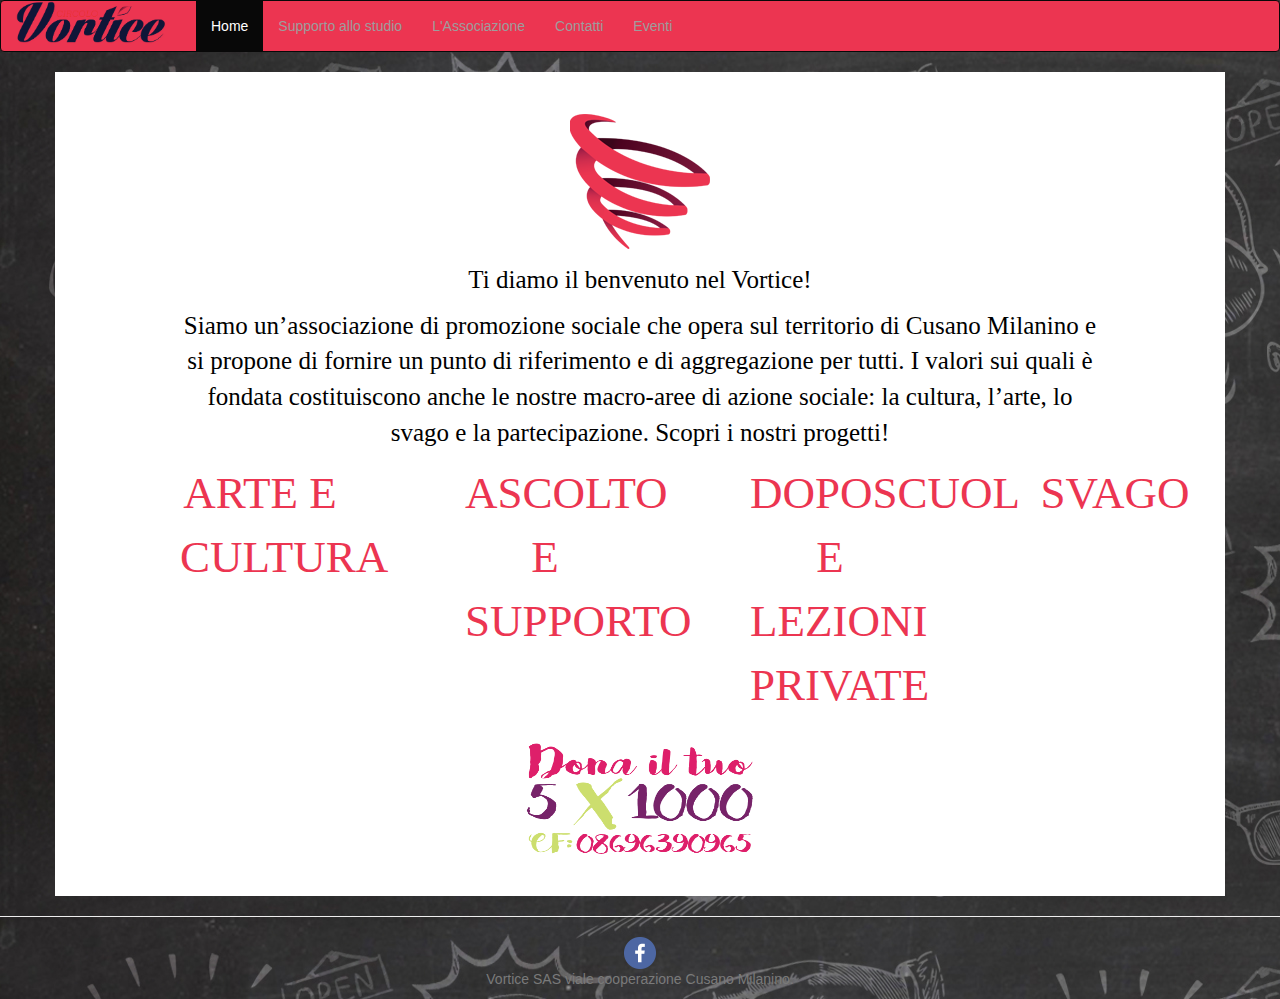
<file: index.html>
<!DOCTYPE html>
<html lang="en">
<head>
<meta charset="utf-8">
<meta http-equiv="X-UA-Compatible" content="IE=edge">
<meta name="viewport" content="width=device-width, initial-scale=1">

<title>VORTICE A.P.S.</title>

<!-- Bootstrap -->
<link rel="stylesheet" href="css/bootstrap.css">
<style type="text/css">
body {
	background-color: #343434;
	background-image: url(images/TEXTURE%20sfondo.jpg);
}
body,td,th {
	font-style: normal;
}
</style>

<script>var __adobewebfontsappname__="dreamweaver"</script>
<script src="js/alexbrush.js" type="text/javascript"></script>

</head>
<body>

<nav class="navbar navbar-default navbar-inverse">
  <div class="container-fluid"> 
    <!-- Brand and toggle get grouped for better mobile display -->
    <div class="navbar-header">
      <button type="button" class="navbar-toggle collapsed" data-toggle="collapse" data-target="#bs-example-navbar-collapse-1"> <span class="sr-only">Toggle navigation</span> <span class="icon-bar"></span> <span class="icon-bar"></span> <span class="icon-bar"></span> </button>
    <img src="images/NAME simple.png" alt="Placeholder image" width="150" height="2" class="img-rounded img-responsive"></div>
    
    <!-- Collect the nav links, forms, and other content for toggling -->
    <div class="collapse navbar-collapse" id="bs-example-navbar-collapse-1">
      <ul class="nav navbar-nav">
      <li><a href="#"></a> </li>
        <li class="active"> <a href="#">Home<span class="sr-only">(current)</span></a> </li>
        <li> </li>
        <li><a href="supportoallostudio.html">Supporto allo studio</a> </li>
        <li><a href="l'associazione.html">L'Associazione</a> </li>
        <li><a href="contatti.html">Contatti</a> </li>
         <li><a href="Eventi.html">Eventi</a> </li>
        </ul>
    </div>
    <!-- /.navbar-collapse --> 
  </div>
  <!-- /.container-fluid --> 
</nav>
<div class="container">
  <div class="row">
    <div class="col-lg-12">
       <br>
      <div id="banner" class="pie">
<h1 class="text-center">
  <img src="images/VORTICE simple.png" alt="150x150" width="7" height="5" style="width: 140px; height: 140px;" data-holder-rendered="true"/>
  <div class="container "></div>
        
    <div class="row"> </div></h1>
        <p class="col-md-10 col-md-offset-1"><span style="color: #000000">Ti diamo il benvenuto nel Vortice! </span></p>
<p class="col-md-10 col-md-offset-1"><span style="color: #000000">
Siamo un’associazione di promozione sociale che opera sul territorio di Cusano Milanino e si propone di fornire un punto di riferimento e di aggregazione per tutti.

I valori sui quali è fondata costituiscono anche le nostre macro-aree di azione sociale: la cultura, l’arte, lo svago e la partecipazione.

Scopri i nostri progetti!
<!--E se hai una domanda da porci qui sotto trovi la sezione per scriverci subito! --></span></p> 

         <a href="arteecultura.html">
         <p class="col-md-offset-1 col-md-2" style="color: #EC3551"> <strong style="font-family: amatic-sc; font-style: normal; font-weight: 400; font-size: 45px;"> ARTE E CULTURA </strong></p>
         </a>
         <a href="areaascoltoesupporto.html">
         <p class="col-md-offset-1 col-md-2"> <span style="color: #EC3551"> <strong style="font-family: amatic-sc; font-size: 45px; font-style: normal; font-weight: 400;"> ASCOLTO E SUPPORTO </strong></span></p>
         </a>
          <a href="supportoallostudio.html">
         <p class="col-md-offset-1 col-md-2"> <span style="color: #EC3551"> <strong style="font-family: amatic-sc; font-size: 45px; font-style: normal; font-weight: 400;"> DOPOSCUOLA E LEZIONI PRIVATE</strong></span></p>
         </a>
        <a href="svago.html">
        <p class="col-md-offset-1 col-md-2"> <span style="color: #EC3551"> <strong style="font-family: amatic-sc; font-size: 45px; font-style: normal; font-weight: 400;"> SVAGO </strong></span></p>
        </a> 
            <h1 class="text-center">
        <div class="container "></div>
        
    <div class="row"> </div></h1> <img src="images/5x1000.png" class="center-block" alt="150x150" width="248" height="118" style="width: px; height: ;" data-holder-rendered="true"> 
    <br>
    <br>
       </div>
    </div>
  </div>
</div>
<hr>
<!--
<section class="well">
  <h2 class="text-center">Contattaci</h2>
<hr>
  <div class="container">
    <div class="row">
      
      <div class="jumbotron col-md-11">
        <div class="row text-center">
          <div class="text-center col-xs-12 col-sm-12 col-md-12 col-lg-12">
            <h2></h2>
          </div>
          <div class="text-center col-lg-12">
            CONTACT FORM https://github.com/jonmbake/bootstrap3-contact-form >
            <form role="form" id="feedbackForm" class="text-center">
              <div class="form-group">
                <label for="name">Name</label>
                <input type="text" class="form-control" id="name" name="name" placeholder="Name">
                <span class="help-block" style="display: none;">Please enter your name.</span></div>
              <div class="form-group">
                <label for="email">E-Mail</label>
                <input type="email" class="form-control" id="email" name="email" placeholder="Email Address">
                <span class="help-block" style="display: none;">Please enter a valid e-mail address.</span></div>
              <div class="form-group">
                <label for="message">Message</label>
                <textarea rows="10" cols="100" class="form-control" id="message" name="message" placeholder="Message"></textarea>
                <span class="help-block" style="display: none;">Please enter a message.</span></div>
              <span class="help-block" style="display: none;">Please enter a the security code.</span>
              <button type="submit" id="feedbackSubmit" class="btn btn-primary btn-lg" style=" margin-top: 10px;"> Send</button>
            </form>
            <p>
              < END CONTACT FORM >
              
            </p>
            <p>&nbsp; </p>
          </div>
        </div>
      </div>
    </div>
  </div>
</section>
-->
<footer class="text-center">
<div id="container-bottom"><a href="https://www.facebook.com/circolovortice/timeline"><img src="images/facebook.png" width="32" height="32" alt=""/></a>
 <p>Vortice SAS viale cooperazione Cusano Milanino. </p>
   <foter/>
    
       
<script src="js/jquery-1.11.2.min.js" type="text/javascript"></script>
<script src="js/bootstrap.js" type="text/javascript"></script>
</div>
</footer>
</body>
</html>
</file>
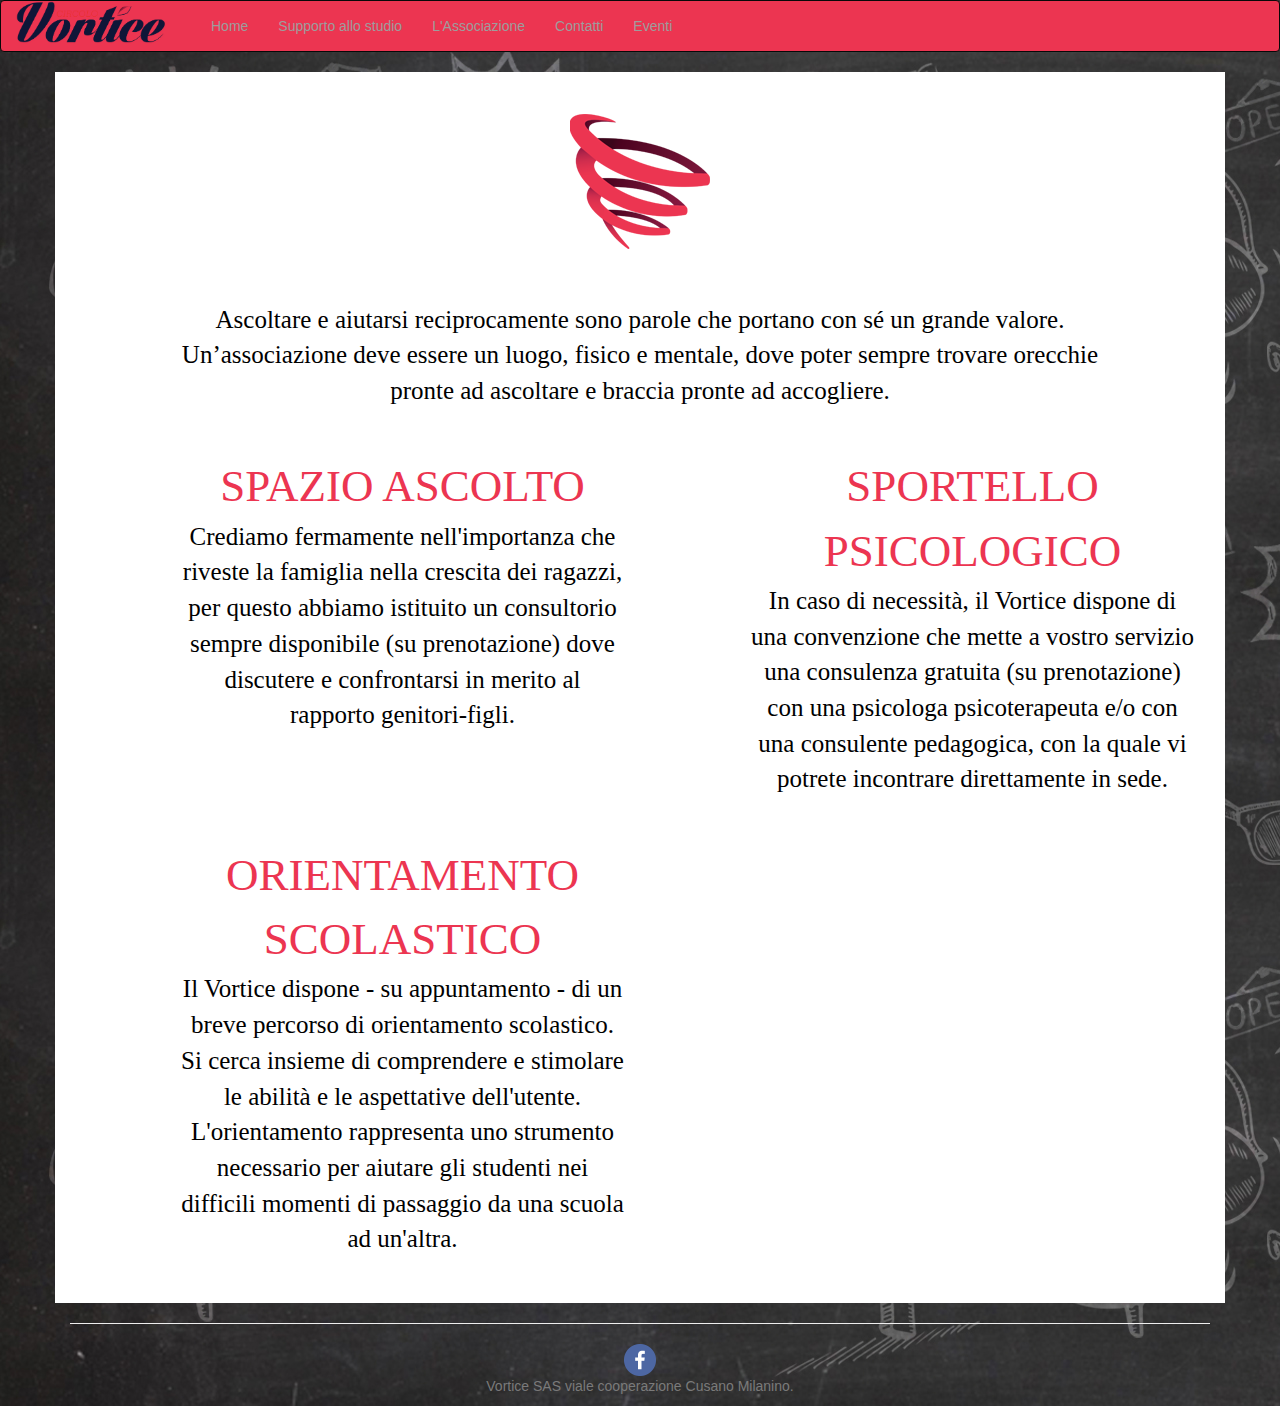
<file: areaascoltoesupporto.html>
<!DOCTYPE html>
<html lang="en">
<head>
<meta charset="utf-8">
<meta http-equiv="X-UA-Compatible" content="IE=edge">
<meta name="viewport" content="width=device-width, initial-scale=1">
<title>VORTICE A.P.S.</title>

<!-- Bootstrap -->
<link rel="stylesheet" href="css/bootstrap.css">
<style type="text/css">
body {
	background-color: #343434;
	background-image: url(images/TEXTURE%20sfondo.jpg);
}
body,td,th {
	font-style: normal;
}
</style>


<script>var __adobewebfontsappname__="dreamweaver"</script>
<script src="js/alexbrush.js" type="text/javascript"></script>

</head>
<body>

<nav class="navbar navbar-default navbar-inverse">
  <div class="container-fluid"> 
    <!-- Brand and toggle get grouped for better mobile display -->
    <div class="navbar-header">
      <button type="button" class="navbar-toggle collapsed" data-toggle="collapse" data-target="#bs-example-navbar-collapse-1"> <span class="sr-only">Toggle navigation</span> <span class="icon-bar"></span> <span class="icon-bar"></span> <span class="icon-bar"></span> </button>
    <img src="images/NAME simple.png" alt="Placeholder image" width="150" height="2" class="img-rounded img-responsive"></div>
    
    <!-- Collect the nav links, forms, and other content for toggling -->
    <div class="collapse navbar-collapse" id="bs-example-navbar-collapse-1">
      <ul class="nav navbar-nav">
      <li><a href="#"></a> </li>
        <li><a href="index.html">Home</a> </li>
        <li><a href="supportoallostudio.html">Supporto allo studio</a> </li>
        <li><a href="l'associazione.html">L'Associazione</a> </li>
        <li><a href="contatti.html">Contatti</a> </li>
         <li><a href="Eventi.html">Eventi</a> </li>
        </ul>
    </div>
    <!-- /.navbar-collapse --> 
  </div>
  <!-- /.container-fluid --> 
</nav>
<div class="container">
  <div class="row">
    <div class="col-lg-12">
  
      <div id="banner" class="pie"> 
           <br>
           <h1 class="text-center">
         <img src="images/VORTICE simple.png" alt="150x150" width="7" height="5" style="width: 140px; height: 140px;" data-holder-rendered="true">
        <div class="container "></div>
        <br>
       
    <div class="row"></div></h1>
    <p class="col-md-10 col-md-offset-1"><span style="color: #000000">
Ascoltare e aiutarsi reciprocamente sono parole che portano con sé un grande valore.
Un’associazione deve essere un luogo, fisico e mentale, dove poter sempre trovare
orecchie pronte ad ascoltare e braccia pronte ad accogliere.
<br>
<br>
 </span>
 </p>
    
      <p class="col-md-offset-1 col-md-5"> <span style="color: #EC3551"> <strong style="font-family: amatic-sc; font-size: 45px; font-style: normal; font-weight: 400;"> SPAZIO ASCOLTO</strong></span> <br>
Crediamo fermamente nell'importanza che riveste la famiglia nella crescita dei ragazzi, per questo abbiamo istituito un consultorio sempre disponibile (su prenotazione) dove discutere e confrontarsi in merito al rapporto genitori-figli.
<br>
<br>
 </p>
                  
        <p class="col-md-offset-1 col-md-5"> <span style="color: #EC3551"> <strong style="font-family: amatic-sc; font-size: 45px; font-style: normal; font-weight: 400;">SPORTELLO PSICOLOGICO</strong></span> <br>
In caso di necessità, il Vortice dispone di una convenzione che mette a vostro servizio una consulenza gratuita (su prenotazione) con una psicologa psicoterapeuta e/o con una consulente pedagogica, con la quale vi potrete incontrare direttamente in sede.
<br>
<br>
</p>
        <p class="col-md-5 col-md-offset-1"> <span style="color: #EC3551"> <strong style="font-family: amatic-sc; font-size: 45px; font-style: normal; font-weight: 400;">ORIENTAMENTO SCOLASTICO</strong></span> <br>
Il Vortice dispone - su appuntamento - di un breve percorso di orientamento scolastico. Si cerca insieme di comprendere e stimolare le abilità e le aspettative dell'utente. L'orientamento rappresenta uno strumento necessario per aiutare gli studenti nei difficili momenti di passaggio da una scuola ad un'altra.
<br>
<br>
</p>

  
<h2> </h2>              
    </div>
  </div>
</div>
<hr>
<footer class="text-center">
<div id="container-bottom"><a href="https://www.facebook.com/circolovortice/timeline"><img src="images/facebook.png" width="32" height="32" alt=""/></a>
<p>Vortice SAS viale cooperazione Cusano Milanino.</p>
   <foter/>
    
       
<script src="js/jquery-1.11.2.min.js" type="text/javascript"></script>
<script src="js/bootstrap.js" type="text/javascript"></script>
</div>
</footer>
</div>
</body>
</html>
</file>
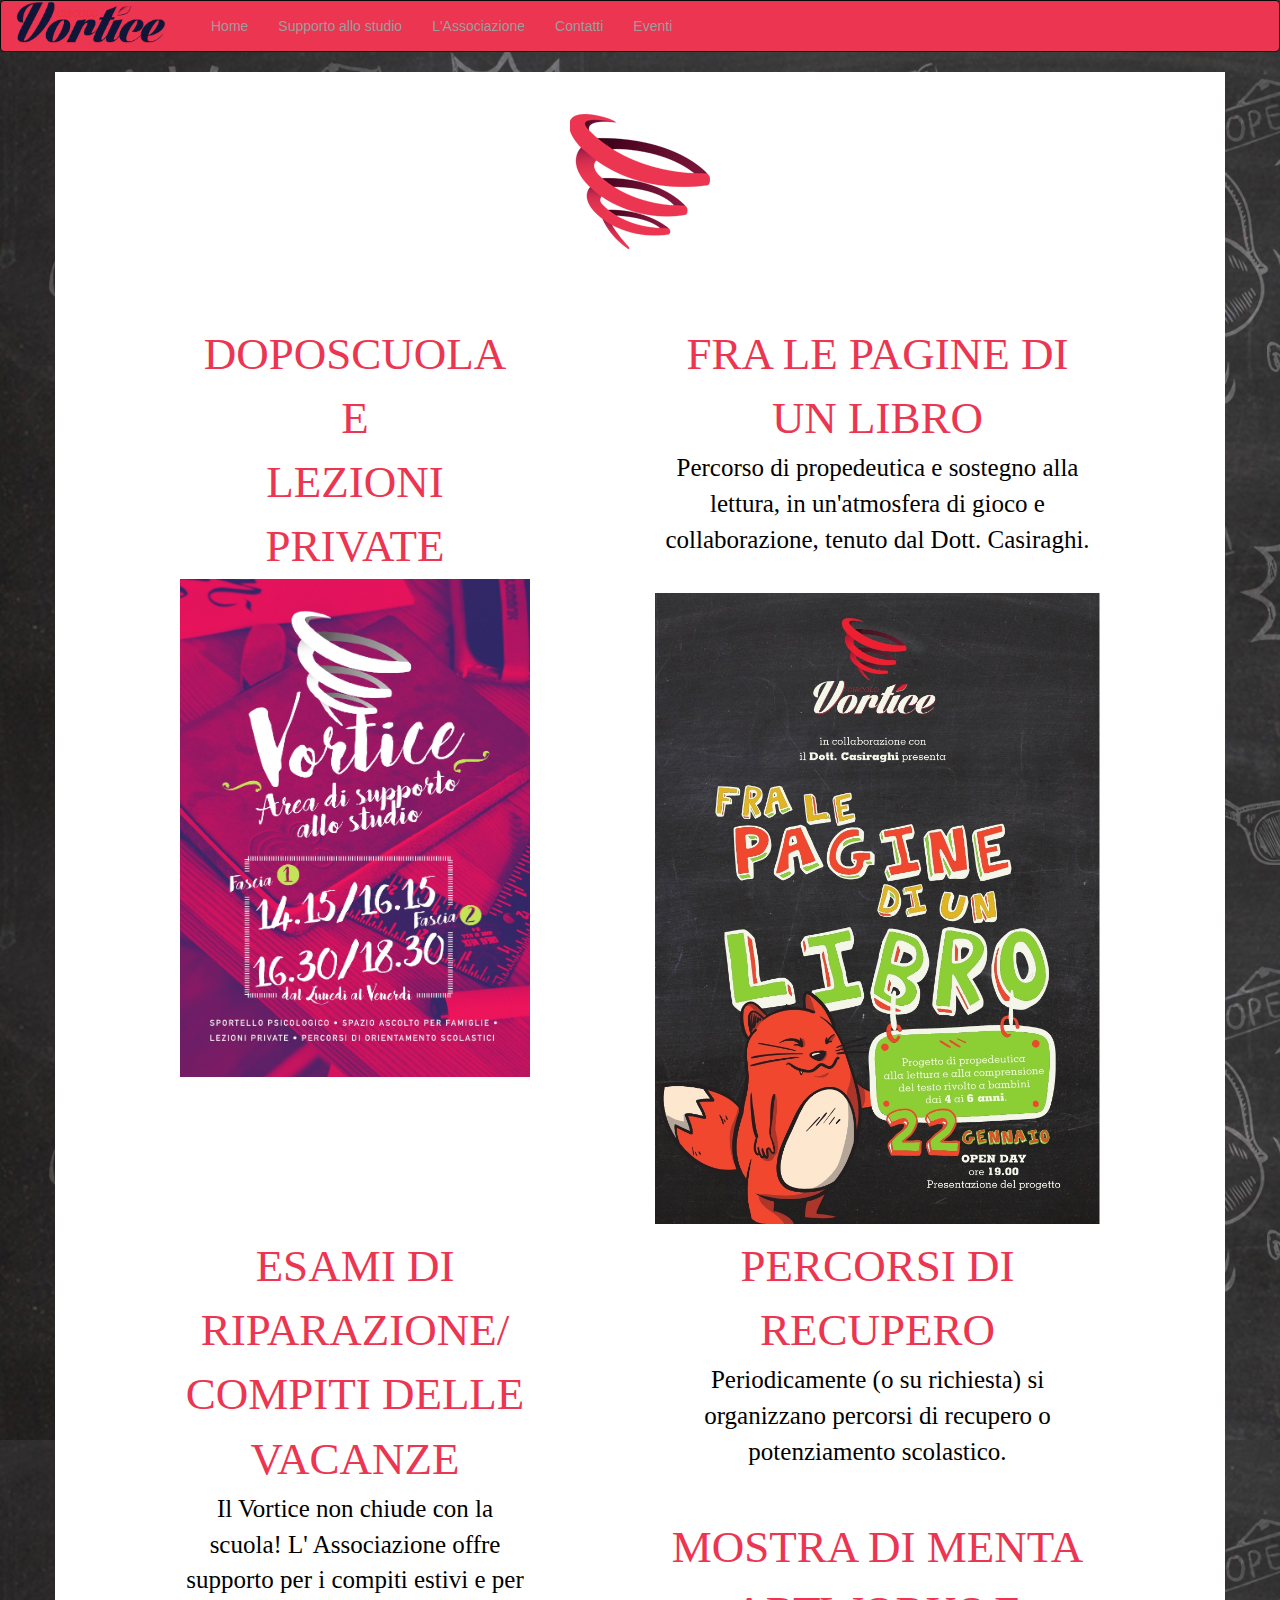
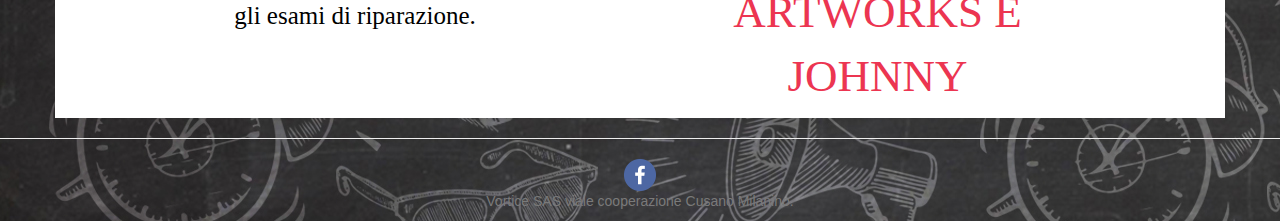
<file: arteecultura.html>
<!DOCTYPE html>
<html lang="en">
<head>
<meta charset="utf-8">
<meta http-equiv="X-UA-Compatible" content="IE=edge">
<meta name="viewport" content="width=device-width, initial-scale=1">
<title>VORTICE A.P.S.</title>

<!-- Bootstrap -->
<link rel="stylesheet" href="css/bootstrap.css">
<style type="text/css">
body {
	background-color: #343434;
	background-image: url(images/TEXTURE%20sfondo.jpg);
}
body,td,th {
	font-style: normal;
}
.flex {width: 100%}
</style>

<script>var __adobewebfontsappname__="dreamweaver"</script>
<script src="js/alexbrush.js" type="text/javascript"></script>

</head>
<body>

<nav class="navbar navbar-default navbar-inverse">
  <div class="container-fluid"> 
    <!-- Brand and toggle get grouped for better mobile display -->
    <div class="navbar-header">
      <button type="button" class="navbar-toggle collapsed" data-toggle="collapse" data-target="#bs-example-navbar-collapse-1"> <span class="sr-only">Toggle navigation</span> <span class="icon-bar"></span> <span class="icon-bar"></span> <span class="icon-bar"></span> </button>
    <img src="images/NAME simple.png" alt="Placeholder image" width="150" height="2" class="img-rounded img-responsive"></div>
    
    <!-- Collect the nav links, forms, and other content for toggling -->
    <div class="collapse navbar-collapse" id="bs-example-navbar-collapse-1">
      <ul class="nav navbar-nav">
      <li><a href="#"></a> </li>
        <li><a href="index.html">Home</a> </li>
        <li><a href="supportoallostudio.html">Supporto allo studio</a> </li>
        <li><a href="l'associazione.html">L'Associazione</a> </li>
        <li><a href="contatti.html">Contatti</a> </li>
         <li><a href="Eventi.html">Eventi</a> </li>
        </ul>
    </div>
    <!-- /.navbar-collapse --> 
  </div>
  <!-- /.container-fluid --> 
</nav>
<div class="container">
  <div class="row">
    <div class="col-lg-12">
      <br>
      <div id="banner" class="pie">
<h1 class="text-center">
  <img src="images/VORTICE simple.png" alt="150x150" width="7" height="5" style="width: 140px; height: 140px;" data-holder-rendered="true">
  <div class="container "></div>
        <br>
       
    <div class="row"></div></h1>   
       </div>
         <br>
         <a href="supportoallostudio.html">
         <p class="col-md-offset-1 col-md-4" style="color: #EC3551">  <strong style="font-family: amatic-sc; font-style: normal; font-weight: 400; font-size: 45px;"> DOPOSCUOLA <br> E <br>  LEZIONI PRIVATE
         </strong> 
         <img class="flex" img src="images/volantino vortice studio.png" alt="volantino vortice studio.png"  data-holder-rendered="true">
         </p>
         </a>
        <p class="col-md-offset-1 col-md-5"> <span style="color: #EC3551"> <strong style="font-family: amatic-sc; font-size: 45px; font-style: normal; font-weight: 400;"> FRA LE PAGINE DI UN LIBRO</strong></span> <br>
Percorso di propedeutica e sostegno alla lettura, in un'atmosfera di gioco e collaborazione, tenuto dal Dott. Casiraghi.
<br>
<br>
<img class="flex" img src="images/FRONTE VOLANTINO LIBRO1.jpg" alt="FRONTE VOLANTINO LIBRO1.jpg"  data-holder-rendered="true"> </p>
<br> 
<br>
         <p class="col-md-offset-1 col-md-4"> <span style="color: #EC3551"> <strong style="font-family: amatic-sc; font-size: 45px; font-style: normal; font-weight: 400;">ESAMI DI RIPARAZIONE/ COMPITI DELLE VACANZE</strong></span>
         <br>
         Il Vortice non chiude con la scuola! L' Associazione offre supporto per i compiti estivi e per gli esami di riparazione.
         </p>
         <p class="col-md-offset-1 col-md-5"><span style="color: #EC3551"> <strong style="font-family: amatic-sc; font-size: 45px; font-style: normal; font-weight: 400;">PERCORSI DI RECUPERO</strong></span>
         <br>
              Periodicamente (o su richiesta) si organizzano percorsi di recupero o potenziamento scolastico. 
         <br>
         <br>
         </p>
         <p class="col-md-5 col-md-offset-1"><span style="color: #EC3551"> <strong style="font-family: amatic-sc; font-size: 45px; font-style: normal; font-weight: 400;"> MOSTRA DI MENTA ARTWORKS E JOHNNY </strong></span></p>
        <h2> </h2>      
        
    </div>
  </div>
</div>
<hr>
<footer class="text-center">
<div id="container-bottom"><a href="https://www.facebook.com/circolovortice/timeline"><img src="images/facebook.png" width="32" height="32" alt=""/></a>
<p>Vortice SAS viale cooperazione Cusano Milanino.</p>
   <foter/>
    
       
<script src="js/jquery-1.11.2.min.js" type="text/javascript"></script>
<script src="js/bootstrap.js" type="text/javascript"></script>
</div>
</footer>
</body>
</html>
</file>
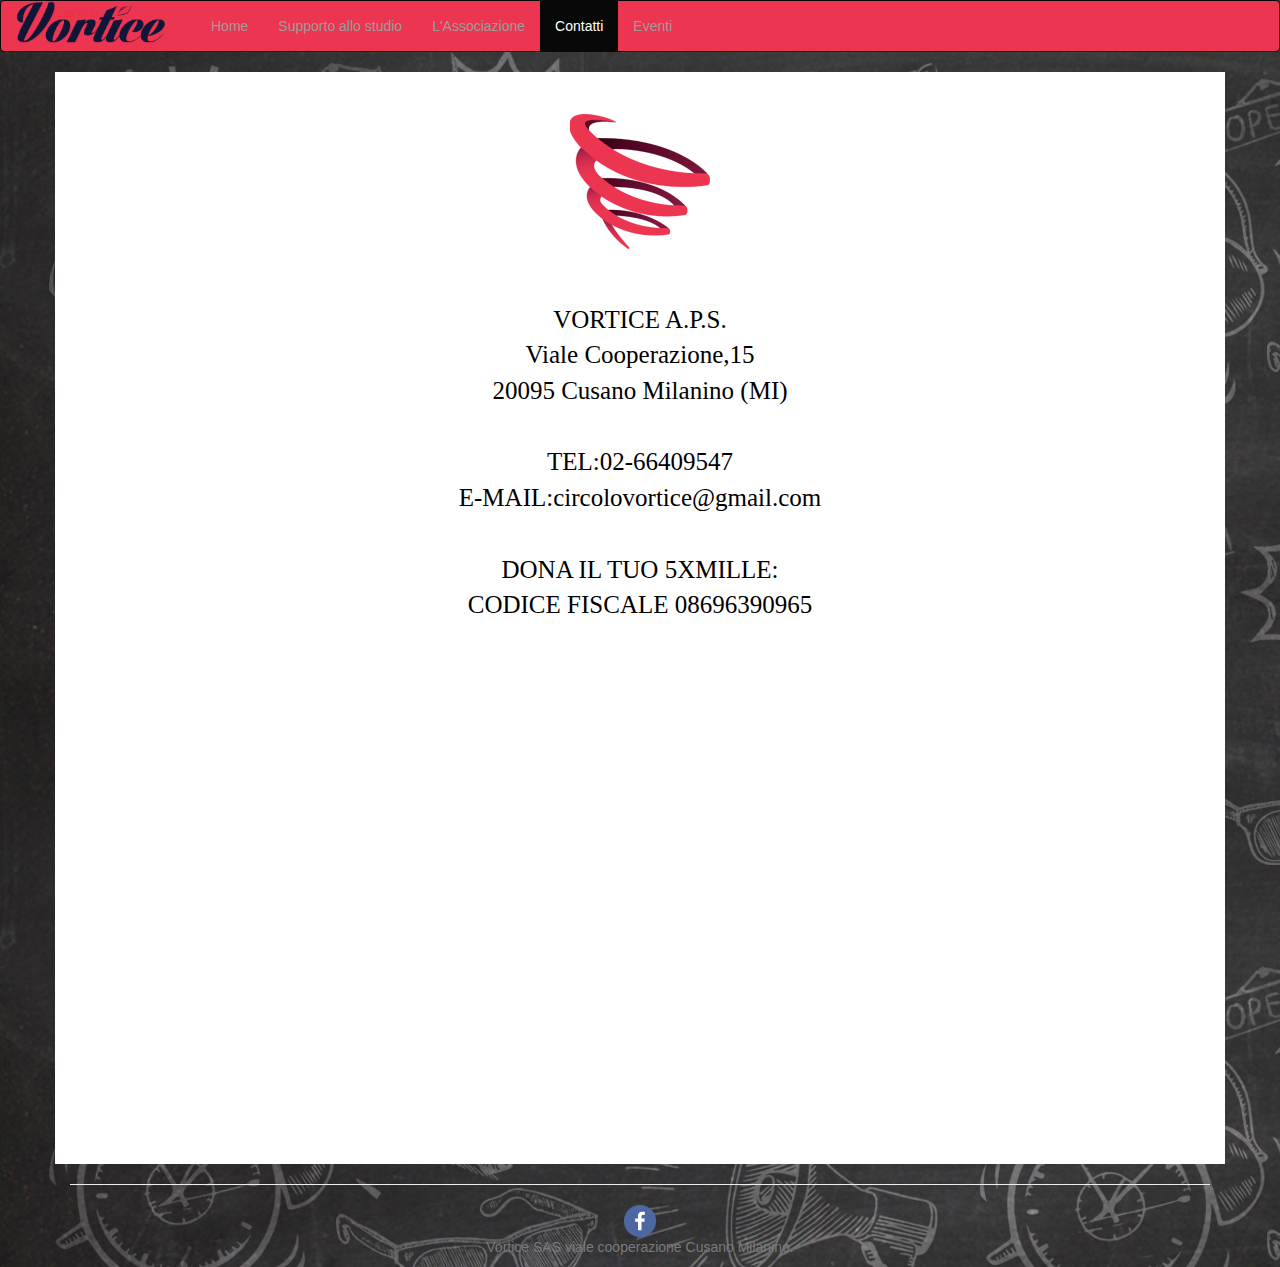
<file: contatti.html>
<!DOCTYPE html>
<html lang="en">
<head>
<meta charset="utf-8">
<meta http-equiv="X-UA-Compatible" content="IE=edge">
<meta name="viewport" content="width=device-width, initial-scale=1">

<title>VORTICE A.P.S.</title>

<!-- Bootstrap -->
<link rel="stylesheet" href="css/bootstrap.css">
<style type="text/css">
body {
	background-color: #343434;
	background-image: url(images/TEXTURE%20sfondo.jpg);
}
body,td,th {
	font-style: normal;
}
 .flex {width: 100%}
</style>

<!-- HTML5 shim and Respond.js for IE8 support of HTML5 elements and media queries -->
<!-- WARNING: Respond.js doesn't work if you view the page via file:// -->
<!--[if lt IE 9]>
      <script src="https://oss.maxcdn.com/html5shiv/3.7.2/html5shiv.min.js"></script>
      <script src="https://oss.maxcdn.com/respond/1.4.2/respond.min.js"></script>
    <![endif]-->
<!--The following script tag downloads a font from the Adobe Edge Web Fonts server for use within the web page. We recommend that you do not modify it.-->
<script>var __adobewebfontsappname__="dreamweaver"</script>
<script src="js/alexbrush.js" type="text/javascript"></script>

</head>
<body>

<nav class="navbar navbar-default navbar-inverse">
  <div class="container-fluid"> 
    <!-- Brand and toggle get grouped for better mobile display -->
    <div class="navbar-header">
      <button type="button" class="navbar-toggle collapsed" data-toggle="collapse" data-target="#bs-example-navbar-collapse-1"> <span class="sr-only">Toggle navigation</span> <span class="icon-bar"></span> <span class="icon-bar"></span> <span class="icon-bar"></span> </button>
    <img src="images/NAME simple.png" alt="Placeholder image" width="150" height="2" class="img-rounded img-responsive"></div>
    
    <!-- Collect the nav links, forms, and other content for toggling -->
    <div class="collapse navbar-collapse" id="bs-example-navbar-collapse-1">
      <ul class="nav navbar-nav">
      <li><a href="#"></a> </li>
        <li><a href="index.html">Home</a> </li>
        <li><a href="supportoallostudio.html">Supporto allo studio</a> </li>
        <li><a href="l'associazione.html">L'Associazione</a> </li>
        <li class="active"> <a href="#">Contatti<span class="sr-only">(current)</span></a> </li>
        <li> </li>
        <li><a href="Eventi.html">Eventi</a> </li>
        </ul>
    </div>
    <!-- /.navbar-collapse --> 
  </div>
  <!-- /.container-fluid --> 
</nav>
<div class="container">
  <div class="row">
    <div class="col-lg-12">
  
      <div id="banner" class="pie">
    <br>
    <h1 class="text-center">
  <img src="images/VORTICE simple.png" alt="150x150" width="7" height="5" style="width: 140px; height: 140px;" data-holder-rendered="true">
  <div class="container "></div>
        <br>
       
    <div class="row"></div></h1>
    <p class="col-md-10 col-md-offset-1"><span style="color: #000000">
VORTICE A.P.S.<br>
Viale Cooperazione,15<br>
20095 Cusano Milanino (MI)<br>
<br>
TEL:02-66409547<br>
E-MAIL:circolovortice@gmail.com<br>
<br>
DONA IL TUO 5XMILLE:<br>
CODICE FISCALE 08696390965
<br>
<br>
<iframe class="flex" iframe src="https://www.google.com/maps/embed?pb=!1m18!1m12!1m3!1d2793.9222301360437!2d9.186355315468104!3d45.551889979102185!2m3!1f0!2f0!3f0!3m2!1i1024!2i768!4f13.1!3m3!1m2!1s0x4786bf6a9f9d95eb%3A0xecc0e91099827581!2sVortice+a.p.s.!5e0!3m2!1sit!2sit!4v1479662663962" width="600" height="450" frameborder="0" style="border:0" allowfullscreen></iframe>
<br>
<br>
</span>
 </p>
    
    
<h2> </h2>              
    </div>
  </div>
</div>
<hr>
<footer class="text-center">
<div id="container-bottom"><a href="https://www.facebook.com/circolovortice/timeline"><img src="images/facebook.png" width="32" height="32" alt=""/></a>
<p>Vortice SAS viale cooperazione Cusano Milanino.</p>
   <foter/>
    
       
<script src="js/jquery-1.11.2.min.js" type="text/javascript"></script>
<script src="js/bootstrap.js" type="text/javascript"></script>
</div>
</footer>
</div>
</body>
</html>
</file>
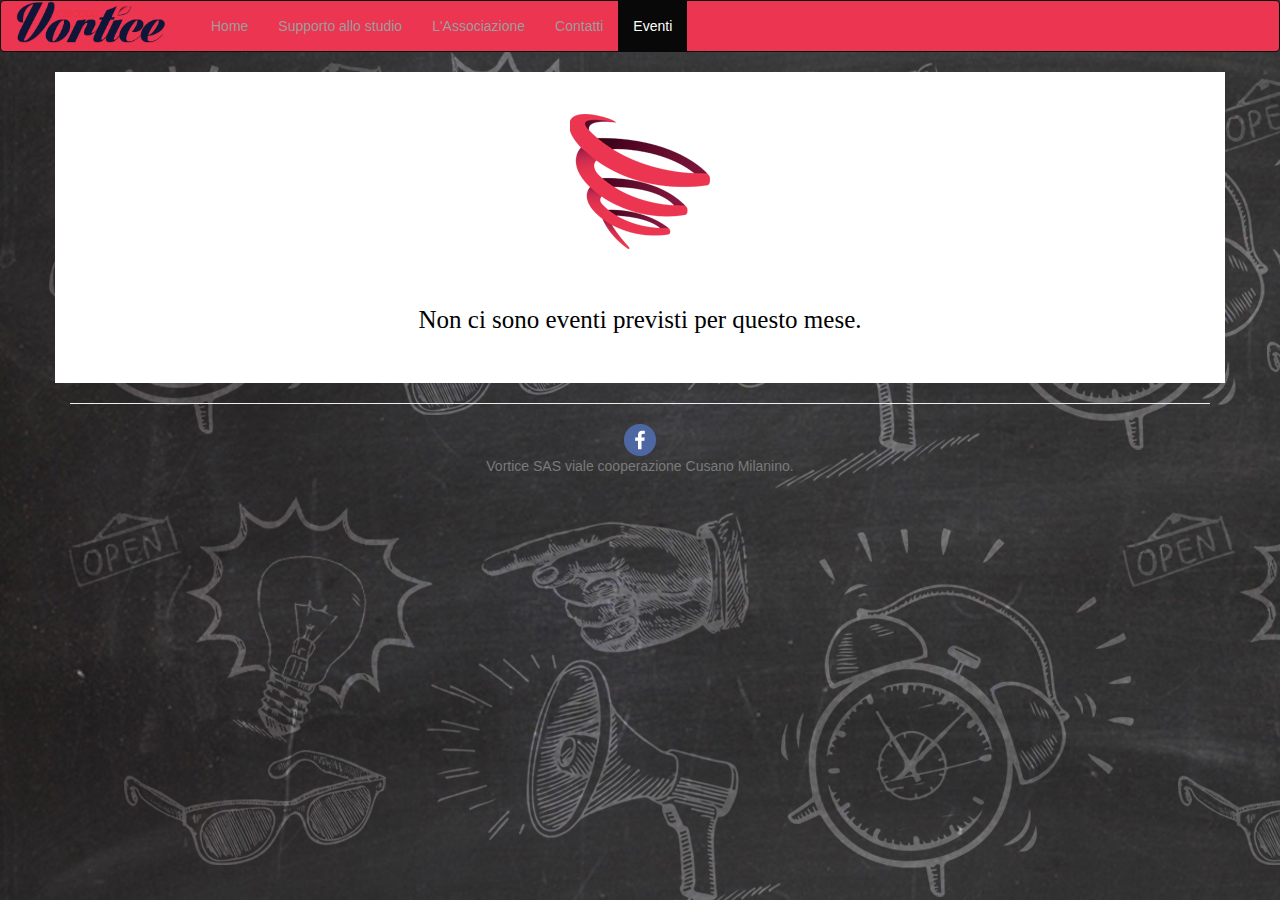
<file: Eventi.html>
<!DOCTYPE html>
<html lang="en">
<head>
<meta charset="utf-8">
<meta http-equiv="X-UA-Compatible" content="IE=edge">
<meta name="viewport" content="width=device-width, initial-scale=1">
<title>VORTICE A.P.S.</title>

<!-- Bootstrap -->
<link rel="stylesheet" href="css/bootstrap.css">
<style type="text/css">
body {
	background-color: #343434;
	background-image: url(images/TEXTURE%20sfondo.jpg);
}
body,td,th {
	font-style: normal;
}
</style>

<script>var __adobewebfontsappname__="dreamweaver"</script>
<script src="js/alexbrush.js" type="text/javascript"></script>

</head>
<body>

<nav class="navbar navbar-default navbar-inverse">
  <div class="container-fluid"> 
    <!-- Brand and toggle get grouped for better mobile display -->
    <div class="navbar-header">
      <button type="button" class="navbar-toggle collapsed" data-toggle="collapse" data-target="#bs-example-navbar-collapse-1"> <span class="sr-only">Toggle navigation</span> <span class="icon-bar"></span> <span class="icon-bar"></span> <span class="icon-bar"></span> </button>
    <img src="images/NAME simple.png" alt="Placeholder image" width="150" height="2" class="img-rounded img-responsive"></div>
    
    <!-- Collect the nav links, forms, and other content for toggling -->
    <div class="collapse navbar-collapse" id="bs-example-navbar-collapse-1">
      <ul class="nav navbar-nav">
      <li><a href="#"></a> </li>
        <li><a href="index.html">Home</a> </li>
        <li><a href="supportoallostudio.html">Supporto allo studio</a> </li>
        <li><a href="l'associazione.html">L'Associazione</a> </li>
        <li><a href="contatti.html">Contatti</a> </li>
        <li class="active"> <a href="#">Eventi<span class="sr-only">(current)</span></a> </li>
        <li> </li>
        </ul>
    </div>
    <!-- /.navbar-collapse --> 
  </div>
  <!-- /.container-fluid --> 
</nav>
<div class="container">
  <div class="row">
    <div class="col-lg-12">
  
      <div id="banner" class="pie">
   <br>
  <h1 class="text-center">
  <img src="images/VORTICE simple.png" alt="150x150" width="7" height="5" style="width: 140px; height: 140px;" data-holder-rendered="true">
  <div class="container "></div>
        <br>
       
    <div class="row"></div></h1>
    <p class="col-md-10 col-md-offset-1"><span style="color: #000000">
Non ci sono eventi previsti per questo mese.
<br>
<br>
</span>
 </p>
 <h2> </h2>              
    </div>
  </div>
</div>
<hr>
<footer class="text-center">
<div id="container-bottom"><a href="https://www.facebook.com/circolovortice/timeline"><img src="images/facebook.png" width="32" height="32" alt=""/></a>
<p>Vortice SAS viale cooperazione Cusano Milanino.</p>
   <foter/>
    
       
<script src="js/jquery-1.11.2.min.js" type="text/javascript"></script>
<script src="js/bootstrap.js" type="text/javascript"></script>
</div>
</footer>
</div>
</body>
</html>
</file>
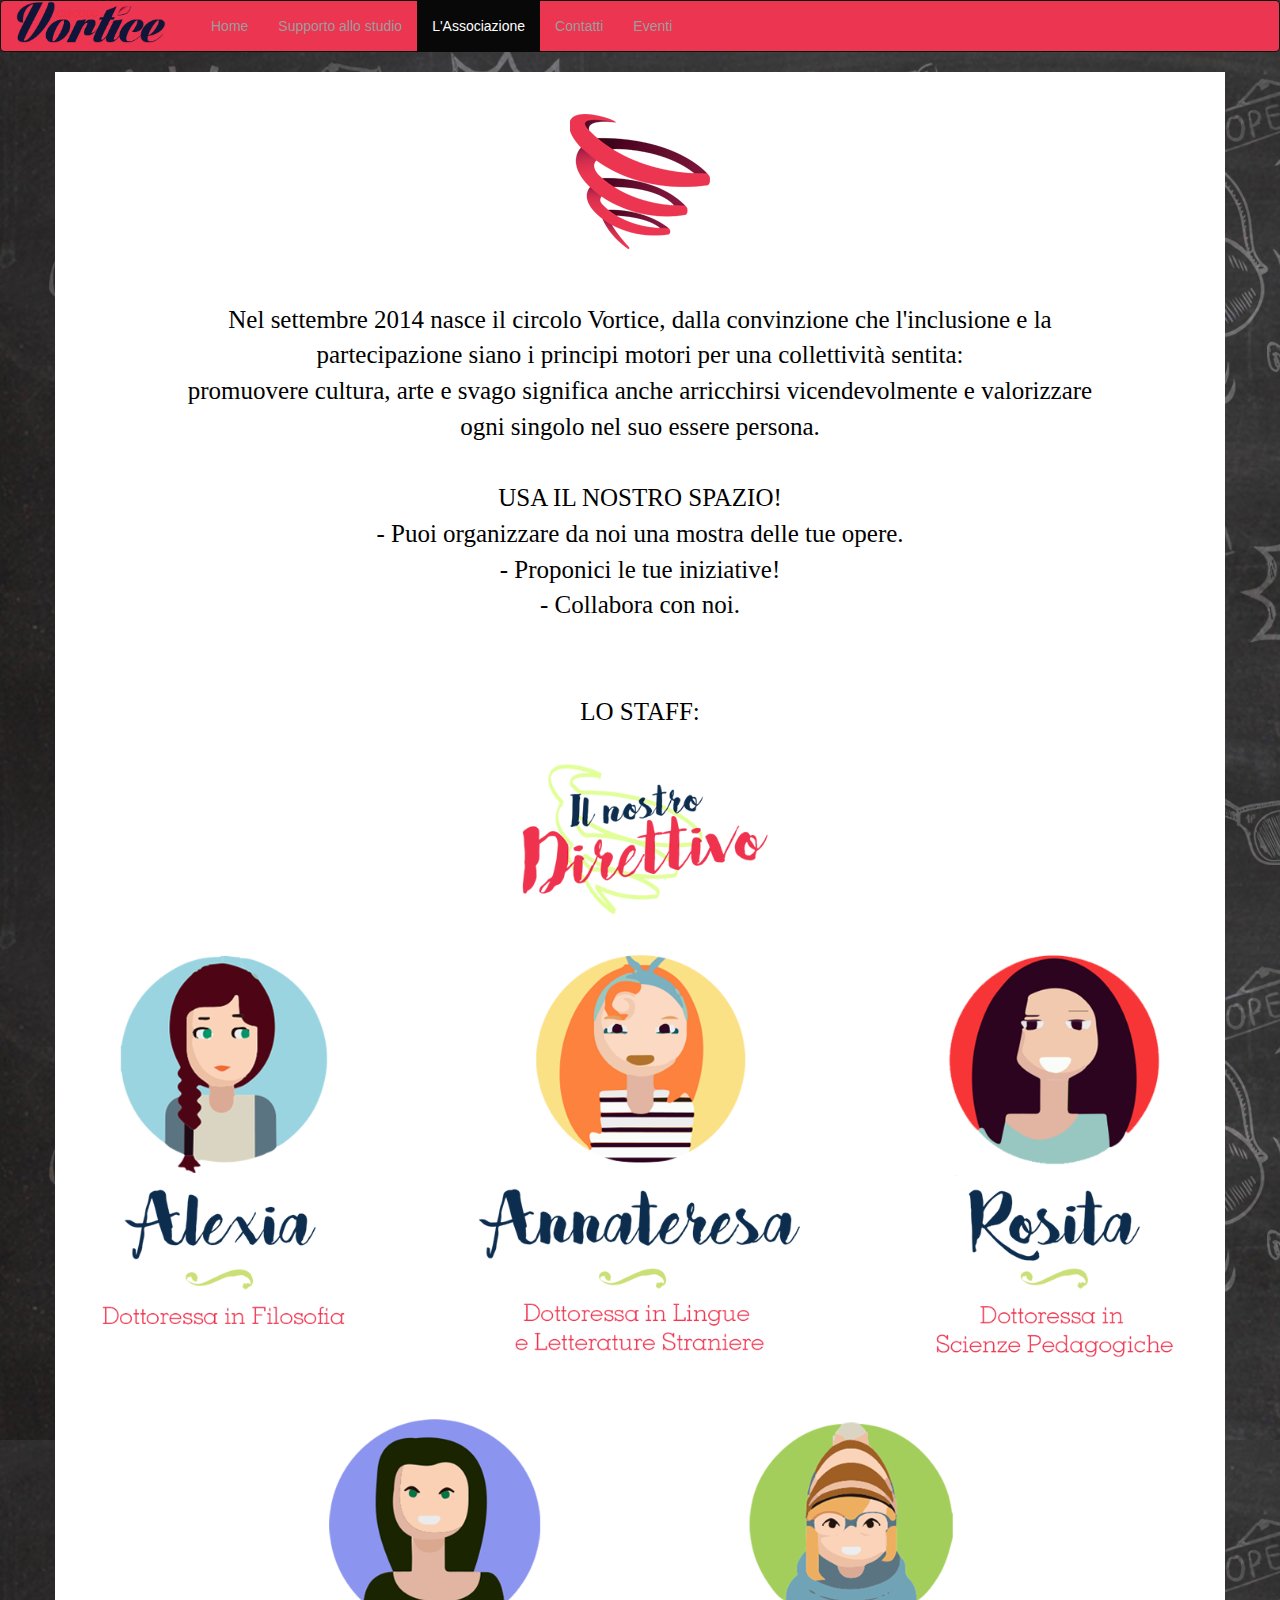
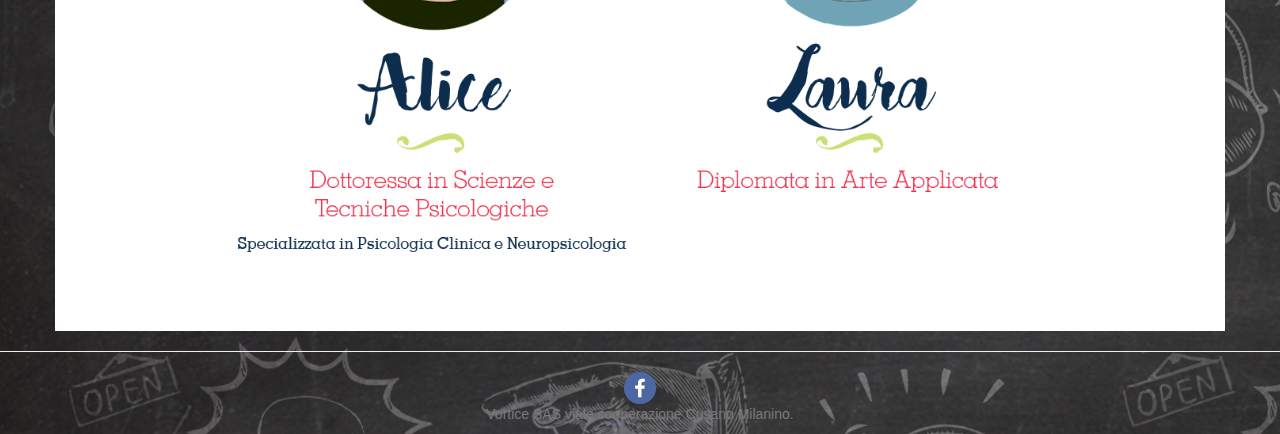
<file: l'associazione.html>
<!DOCTYPE html>
<html lang="en">
<head>
<meta charset="utf-8">
<meta http-equiv="X-UA-Compatible" content="IE=edge">
<meta name="viewport" content="width=device-width, initial-scale=1">
<title>VORTICE A.P.S.</title>

<!-- Bootstrap -->
<link rel="stylesheet" href="css/bootstrap.css">
<style type="text/css">
body {
	background-color: #343434;
	background-image: url(images/TEXTURE%20sfondo.jpg);
}
body,td,th {
	font-style: normal;
}
.flex {width: 100%}
</style>

<script>var __adobewebfontsappname__="dreamweaver"</script>
<script src="js/alexbrush.js" type="text/javascript"></script>

</head>
<body>

<nav class="navbar navbar-default navbar-inverse">
  <div class="container-fluid"> 
    <!-- Brand and toggle get grouped for better mobile display -->
    <div class="navbar-header">
      <button type="button" class="navbar-toggle collapsed" data-toggle="collapse" data-target="#bs-example-navbar-collapse-1"> <span class="sr-only">Toggle navigation</span> <span class="icon-bar"></span> <span class="icon-bar"></span> <span class="icon-bar"></span> </button>
    <img src="images/NAME simple.png" alt="Placeholder image" width="150" height="2" class="img-rounded img-responsive"></div>
    
    <!-- Collect the nav links, forms, and other content for toggling -->
    <div class="collapse navbar-collapse" id="bs-example-navbar-collapse-1">
      <ul class="nav navbar-nav">
      <li><a href="#"></a> </li>
        <li><a href="index.html">Home</a> </li>
        <li><a href="supportoallostudio.html">Supporto allo studio</a> </li>
        <li class="active"> <a href="#">L'Associazione<span class="sr-only">(current)</span></a> </li>
        <li> </li>
        <li><a href="contatti.html">Contatti</a> </li>
        <li><a href="Eventi.html">Eventi</a> </li>
        </ul>
    </div>
    <!-- /.navbar-collapse --> 
  </div>
  <!-- /.container-fluid --> 
</nav>
<div class="container">
  <div class="row">
    <div class="col-lg-12">
  
      <div id="banner" class="pie">
     <br>
<h1 class="text-center">
  <img src="images/VORTICE simple.png" alt="150x150" width="7" height="5" style="width: 140px; height: 140px;" data-holder-rendered="true">
  <div class="container "></div>
        <br>
       
    <div class="row"></div></h1>
    <p class="col-md-10 col-md-offset-1"><span style="color: #000000">
Nel settembre 2014 nasce il circolo Vortice, dalla convinzione che l'inclusione e la partecipazione siano i principi motori per una collettività sentita:<br>
promuovere cultura, arte e svago significa anche arricchirsi vicendevolmente e valorizzare ogni singolo nel suo essere persona.
<br>
<br>
USA IL NOSTRO SPAZIO! <br>
- Puoi organizzare da noi una mostra delle tue opere.<br>
- Proponici le tue iniziative!<br>
- Collabora con noi.<br>
<br>
<br>
LO STAFF:
<br>
 </span>
 </p>
 </div> 
 <h1 class="text-center">
          <img class="flex" img src="images/Staff-sito-Vortice.png" alt="Staff-sito-Vortice.png"   data-holder-rendered="true">
        <div class="container "></div>
        <br>
       
    <div class="row"></div></h1>
<h2> </h2>              
    </div>
  </div>
</div>
<hr>
<footer class="text-center">
<div id="container-bottom"><a href="https://www.facebook.com/circolovortice/timeline"><img src="images/facebook.png" width="32" height="32" alt=""/></a>
<p>Vortice SAS viale cooperazione Cusano Milanino.</p>
   <foter/>
    
       
<script src="js/jquery-1.11.2.min.js" type="text/javascript"></script>
<script src="js/bootstrap.js" type="text/javascript"></script>
</div>
</footer>
</body>
</html>
</file>
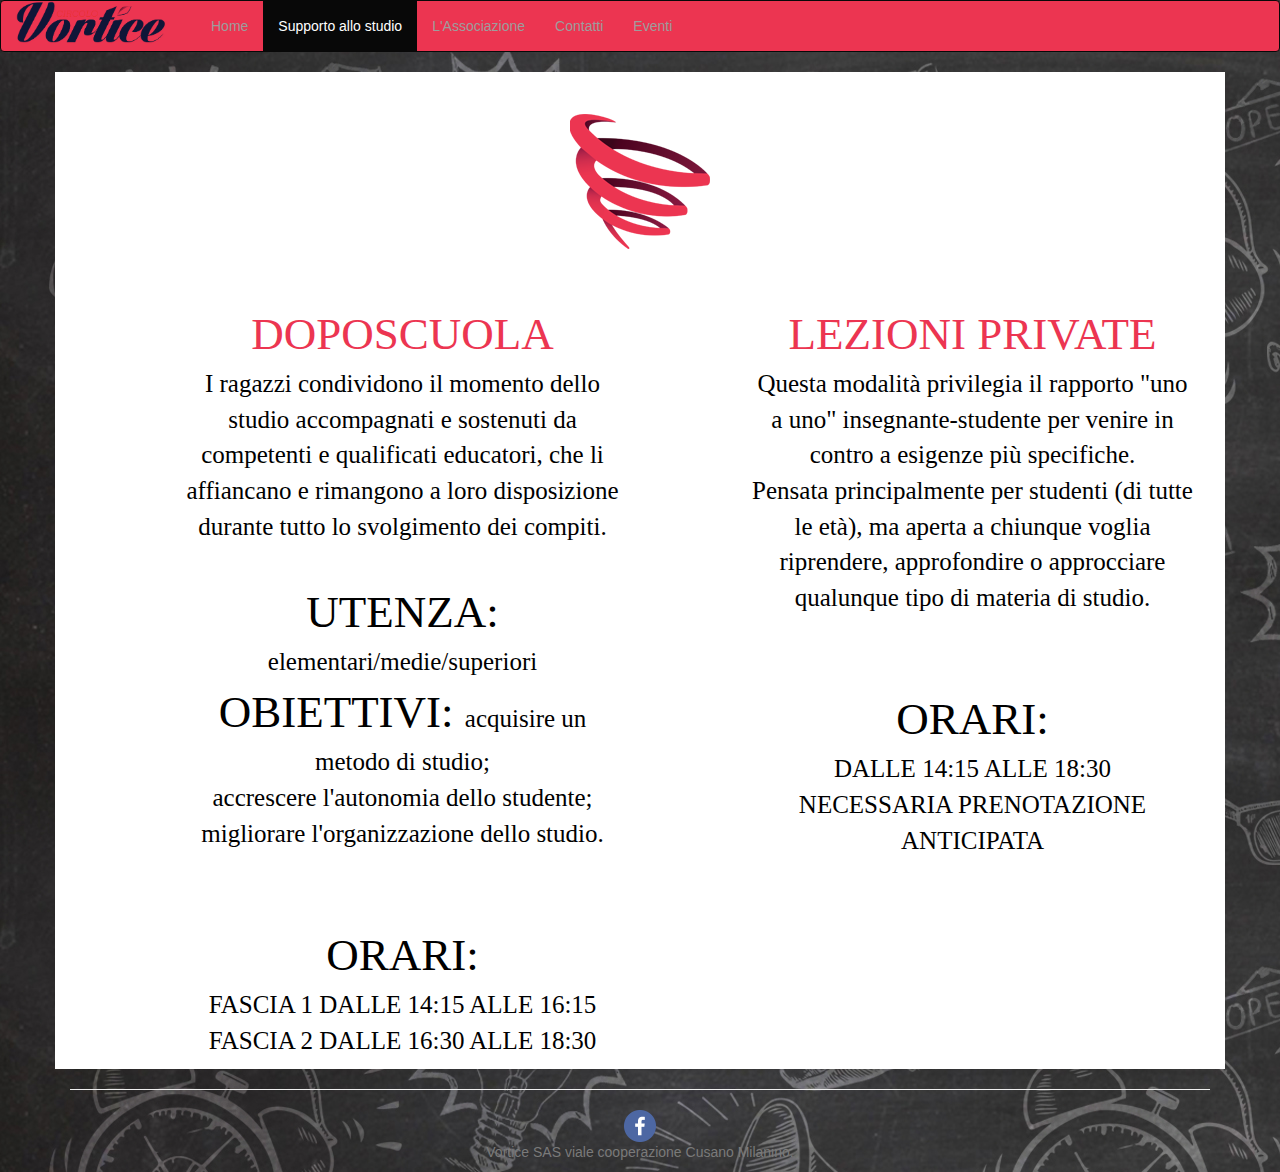
<file: supportoallostudio.html>
<!DOCTYPE html>
<html lang="en">
<head>
<meta charset="utf-8">
<meta http-equiv="X-UA-Compatible" content="IE=edge">
<meta name="viewport" content="width=device-width, initial-scale=1">
<title>VORTICE A.P.S.</title>

<!-- Bootstrap -->
<link rel="stylesheet" href="css/bootstrap.css">
<style type="text/css">
body {
	background-color: #343434;
	background-image: url(images/TEXTURE%20sfondo.jpg);
}
body,td,th {
	font-style: normal;
}
</style>

<script>var __adobewebfontsappname__="dreamweaver"</script>
<script src="js/alexbrush.js" type="text/javascript"></script>

</head>
<body>

<nav class="navbar navbar-default navbar-inverse">
  <div class="container-fluid"> 
    <!-- Brand and toggle get grouped for better mobile display -->
    <div class="navbar-header">
      <button type="button" class="navbar-toggle collapsed" data-toggle="collapse" data-target="#bs-example-navbar-collapse-1"> <span class="sr-only">Toggle navigation</span> <span class="icon-bar"></span> <span class="icon-bar"></span> <span class="icon-bar"></span> </button>
    <img src="images/NAME simple.png" alt="Placeholder image" width="150" height="2" class="img-rounded img-responsive"></div>
    
    <!-- Collect the nav links, forms, and other content for toggling -->
    <div class="collapse navbar-collapse" id="bs-example-navbar-collapse-1">
      <ul class="nav navbar-nav">
      <li><a href="#"></a> </li>
        <li><a href="index.html">Home</a> </li>
        <li class="active"> <a href="#">Supporto allo studio<span class="sr-only">(current)</span></a> </li>
        <li><a href="l'associazione.html">L'Associazione</a> </li>
        <li><a href="contatti.html">Contatti</a> </li>
         <li><a href="Eventi.html">Eventi</a> </li>
        </ul>
    </div>
    <!-- /.navbar-collapse --> 
  </div>
  <!-- /.container-fluid --> 
</nav>
<div class="container">
  <div class="row">
    <div class="col-lg-12">
  
      <div id="banner" class="pie">
      <br>
<h1 class="text-center">
  <img src="images/VORTICE simple.png" alt="150x150" width="7" height="5" style="width: 140px; height: 140px;" data-holder-rendered="true">
  <div class="container "></div>
        <br>
       
    <div class="row"></div></h1>
    
      <p class="col-md-offset-1 col-md-5"> <span style="color: #EC3551"> <strong style="font-family: amatic-sc; font-size: 45px; font-style: normal; font-weight: 400;"> DOPOSCUOLA</strong></span> <br>
I ragazzi condividono il momento dello studio accompagnati e sostenuti da competenti e qualificati educatori, che li affiancano e rimangono a loro disposizione durante tutto lo svolgimento dei compiti.<br>
<br>
<strong>UTENZA: </strong> elementari/medie/superiori<br>

<strong>OBIETTIVI: </strong> acquisire un metodo di studio;<br>
accrescere l'autonomia dello studente;<br>
migliorare l'organizzazione dello studio.<br>
<br>
<br>
<strong>ORARI: </strong><br>
FASCIA 1 DALLE 14:15 ALLE 16:15<br>
FASCIA 2 DALLE 16:30 ALLE 18:30<br>
 </p>
                  
        <p class="col-md-offset-1 col-md-5"> <span style="color: #EC3551"> <strong style="font-family: amatic-sc; font-size: 45px; font-style: normal; font-weight: 400;">LEZIONI PRIVATE</strong></span> <br>
Questa modalità privilegia il rapporto "uno a uno" insegnante-studente per venire in contro a esigenze più specifiche.<br>
Pensata principalmente per studenti (di tutte le età), ma aperta a chiunque voglia
riprendere, approfondire o approcciare qualunque tipo di materia di studio. <br>
<br>
<br>
<strong>ORARI:</strong><br>
DALLE 14:15 ALLE 18:30<br>
NECESSARIA PRENOTAZIONE ANTICIPATA
</p>
  
<h2> </h2>      
        
    </div>
  </div>
</div>
<hr>
<footer class="text-center">
<div id="container-bottom"><a href="https://www.facebook.com/circolovortice/timeline"><img src="images/facebook.png" width="32" height="32" alt=""/></a>
<p>Vortice SAS viale cooperazione Cusano Milanino.</p>
   <foter/>
    
       
<script src="js/jquery-1.11.2.min.js" type="text/javascript"></script>
<script src="js/bootstrap.js" type="text/javascript"></script>
</div>
</footer>
</div>
</body>
</html>
</file>
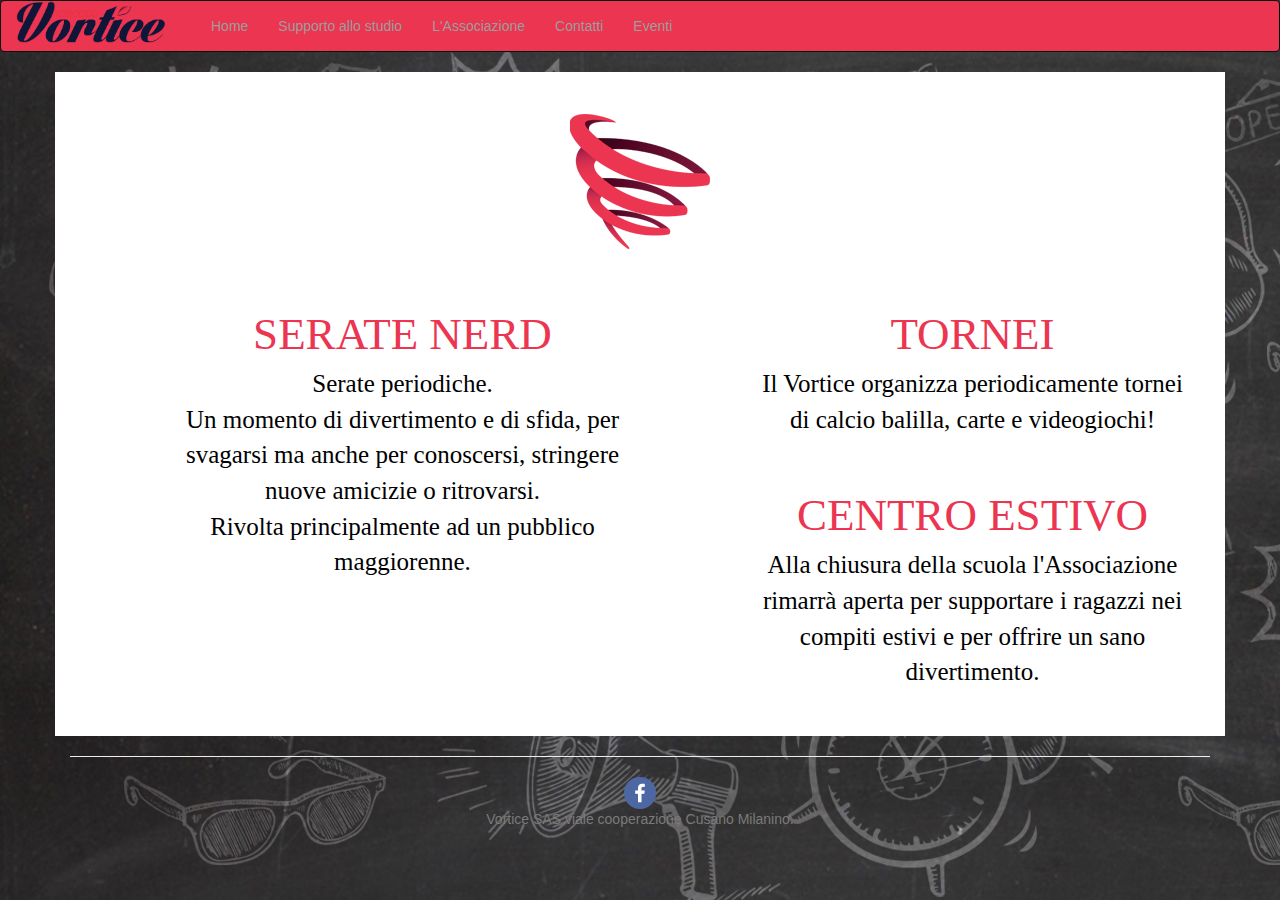
<file: svago.html>
<!DOCTYPE html>
<html lang="en">
<head>
<meta charset="utf-8">
<meta http-equiv="X-UA-Compatible" content="IE=edge">
<meta name="viewport" content="width=device-width, initial-scale=1">
<title>VORTICE A.P.S.</title>

<!-- Bootstrap -->
<link rel="stylesheet" href="css/bootstrap.css">
<style type="text/css">
body {
	background-color: #343434;
	background-image: url(images/TEXTURE%20sfondo.jpg);
}
body,td,th {
	font-style: normal;
}
</style>

<script>var __adobewebfontsappname__="dreamweaver"</script>
<script src="js/alexbrush.js" type="text/javascript"></script>

</head>
<body>

<nav class="navbar navbar-default navbar-inverse">
  <div class="container-fluid"> 
    <!-- Brand and toggle get grouped for better mobile display -->
    <div class="navbar-header">
      <button type="button" class="navbar-toggle collapsed" data-toggle="collapse" data-target="#bs-example-navbar-collapse-1"> <span class="sr-only">Toggle navigation</span> <span class="icon-bar"></span> <span class="icon-bar"></span> <span class="icon-bar"></span> </button>
    <img src="images/NAME simple.png" alt="Placeholder image" width="150" height="2" class="img-rounded img-responsive"></div>
    
    <!-- Collect the nav links, forms, and other content for toggling -->
    <div class="collapse navbar-collapse" id="bs-example-navbar-collapse-1">
      <ul class="nav navbar-nav">
      <li><a href="#"></a> </li>
        <li><a href="index.html">Home</a> </li>
        <li><a href="supportoallostudio.html">Supporto allo studio</a> </li>
        <li><a href="l'associazione.html">L'Associazione</a> </li>
        <li><a href="contatti.html">Contatti</a> </li>
         <li><a href="Eventi.html">Eventi</a> </li>
        </ul>
    </div>
    <!-- /.navbar-collapse --> 
  </div>
  <!-- /.container-fluid --> 
</nav>
<div class="container">
  <div class="row">
    <div class="col-lg-12">
  
      <div id="banner" class="pie">
      <br>
<h1 class="text-center">
  <img src="images/VORTICE simple.png" alt="150x150" width="7" height="5" style="width: 140px; height: 140px;" data-holder-rendered="true">
  <div class="container "></div>
        <br>
       
    <div class="row"></div></h1>
<p class="col-md-offset-1 col-md-5"> <span style="color: #EC3551"> <strong style="font-family: amatic-sc; font-size: 45px; font-style: normal; font-weight: 400;"> SERATE NERD</strong></span> <br>
Serate periodiche.<br>
Un momento di divertimento e di sfida, per svagarsi ma anche per conoscersi, stringere nuove amicizie o ritrovarsi.<br>
Rivolta principalmente ad un pubblico maggiorenne.
<br>
<br>
 </p>
                  
        <p class="col-md-offset-1 col-md-5"> <span style="color: #EC3551"> <strong style="font-family: amatic-sc; font-size: 45px; font-style: normal; font-weight: 400;">TORNEI</strong></span> <br>
Il Vortice organizza periodicamente tornei di calcio balilla, carte e videogiochi!
<br>
<br>
</p>
        <p class="col-md-5 col-md-offset-1"> <span style="color: #EC3551"> <strong style="font-family: amatic-sc; font-size: 45px; font-style: normal; font-weight: 400;">CENTRO ESTIVO</strong></span> <br>
Alla chiusura della scuola l'Associazione rimarrà aperta per supportare i ragazzi nei compiti estivi e per offrire un sano divertimento.
<br>
<br>
</p>

  
<h2> </h2>              
    </div>
  </div>
</div>
<hr>
<footer class="text-center">
<div id="container-bottom"><a href="https://www.facebook.com/circolovortice/timeline"><img src="images/facebook.png" width="32" height="32" alt=""/></a>
<p>Vortice SAS viale cooperazione Cusano Milanino.</p>
   <foter/>
    
       
<script src="js/jquery-1.11.2.min.js" type="text/javascript"></script>
<script src="js/bootstrap.js" type="text/javascript"></script>
</div>
</footer>
</div>
</body>
</html>
</file>
